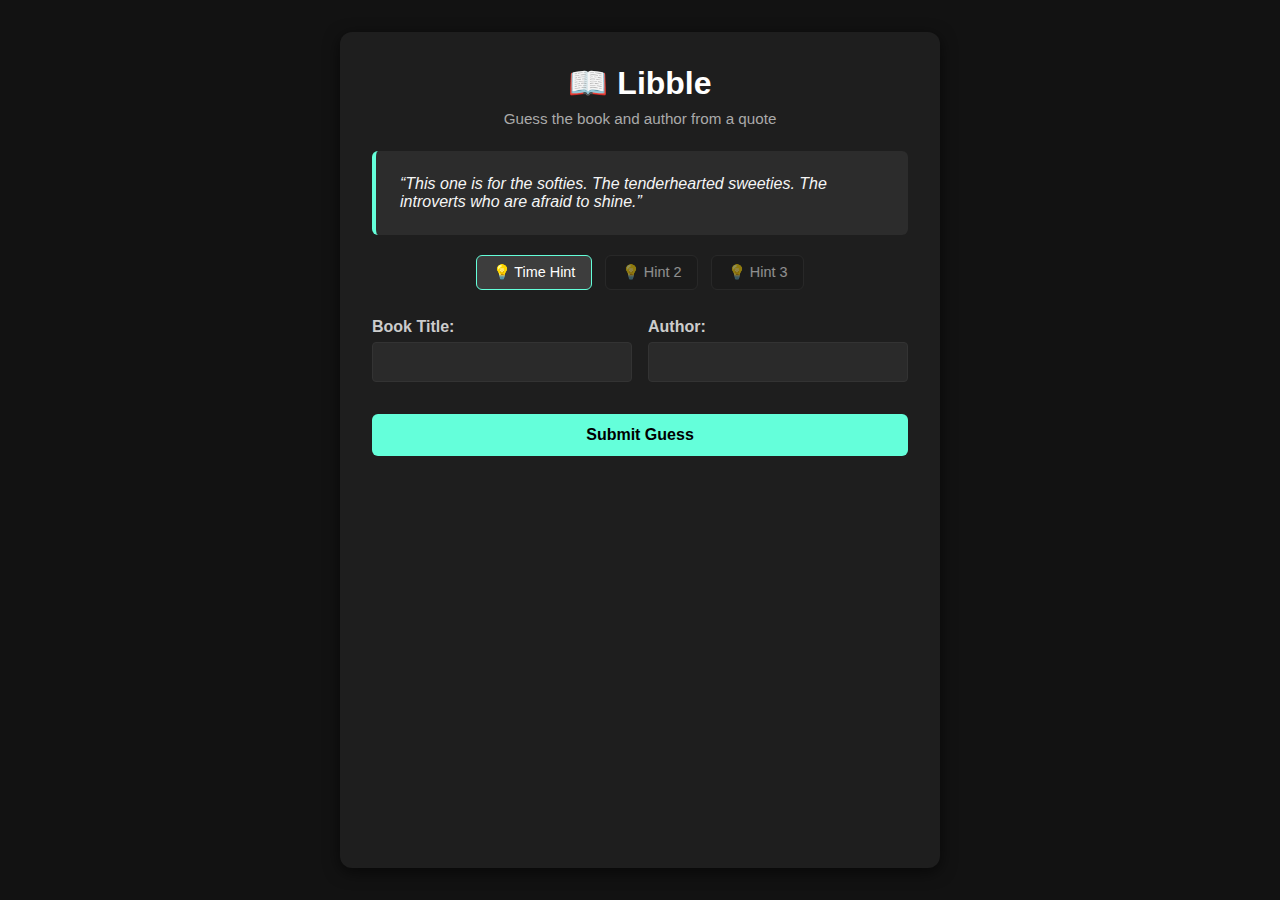
<file: views/index.html>
<!DOCTYPE html>
<html lang="en">
<head>
  <meta charset="UTF-8" />
  <meta name="viewport" content="width=device-width, initial-scale=1.0"/>
  <title>Libble - Quote Guessing Game</title>
  <link rel="stylesheet" href="style.css" />
</head>
<body>
  <div class="container">
    <h1>📖 Libble</h1>
    <p class="subtitle">Guess the book and author from a quote</p>

    <div class="quote-box" id="quoteBox">
      <p id="quote">"It is a truth universally acknowledged..."</p>
    </div>

    <div class="hints-section">
      <button type="button" class="hint-btn" id="timeHintBtn">💡 Time Hint</button>
      <button type="button" class="hint-btn" id="hintBtn2" disabled>💡 Hint 2</button>
      <button type="button" class="hint-btn" id="hintBtn3" disabled>💡 Hint 3</button>
      <div class="hint-display" id="hintDisplay"></div>
    </div>

    <form id="guessForm">
    <div class="input-row">

        <div class="input-group">
          <label for="title">Book Title:</label>
          <input type="text" id="title" name="title" required autocomplete="off" />
          <ul id="titleSuggestions" class="suggestions"></ul>
        </div>

        <div class="input-group">
          <label for="author">Author:</label>
          <input type="text" id="author" name="author" required autocomplete="off" />
          <ul id="authorSuggestions" class="suggestions"></ul>
        </div>

      <button type="submit" class="submit-btn">Submit Guess</button>
    </form>

    <div class="feedback" id="feedbackBox"></div>
  </div>

  <script src="script.js"></script>
</body>
</html>
</file>
<file: views/style.css>
/* Reset and base styles */
* {
  margin: 0;
  padding: 0;
  box-sizing: border-box;
}

body {
  font-family: 'Segoe UI', sans-serif;
  background-color: #121212;
  color: #f5f5f5;
  display: flex;
  justify-content: center;
  padding: 2rem;
  min-height: 100vh;
}

.container {
  max-width: 600px;
  width: 100%;
  background: #1e1e1e;
  padding: 2rem;
  border-radius: 12px;
  box-shadow: 0 4px 16px rgba(0, 0, 0, 0.6);
}

h1 {
  text-align: center;
  margin-bottom: 0.5rem;
  color: #ffffff;
}

.subtitle {
  text-align: center;
  margin-bottom: 1.5rem;
  font-size: 0.95rem;
  color: #aaa;
}

.quote-box {
  background-color: #2c2c2c;
  padding: 1.5rem;
  border-left: 4px solid #64ffda;
  border-radius: 6px;
  font-style: italic;
  margin-bottom: 1rem;
}

.hints-section {
  margin-bottom: 1.5rem;
  text-align: center;
}

.hint-btn {
  padding: 0.5rem 1rem;
  margin: 0.25rem;
  background-color: #3d3d3d;
  color: #fff;
  border: 1px solid #64ffda;
  border-radius: 6px;
  cursor: pointer;
  font-size: 0.9rem;
  transition: all 0.3s ease;
}

.hint-btn:hover:not(:disabled) {
  background-color: #64ffda;
  color: #000;
}

.hint-btn:disabled {
  background-color: #1a1a1a;
  border-color: #333;
  cursor: not-allowed;
  opacity: 0.5;
}

.hint-display {
  display: none;
  margin-top: 0.75rem;
  padding: 0.75rem;
  background-color: #2c2c2c;
  border-left: 4px solid #ffb300;
  border-radius: 6px;
  color: #ffb300;
  font-size: 0.95rem;
}

.input-group {
  position: relative;
  margin-bottom: 1rem;
}

label {
  display: block;
  margin-bottom: 0.4rem;
  font-weight: bold;
  color: #ccc;
}

input[type="text"] {
  width: 100%;
  padding: 0.6rem;
  border: 1px solid #333;
  background-color: #2a2a2a;
  color: #fff;
  border-radius: 4px;
  font-size: 1rem;
}

input[type="text"]::placeholder {
  color: #888;
}

input[type="text"]:disabled {
  background-color: #1a1a1a;
  cursor: not-allowed;
  opacity: 0.6;
}

.submit-btn {
  width: 100%;
  padding: 0.75rem;
  background-color: #64ffda;
  color: #000;
  font-size: 1rem;
  font-weight: bold;
  border: none;
  border-radius: 6px;
  cursor: pointer;
  transition: background 0.3s ease;
}

.submit-btn:hover {
  background-color: #1de9b6;
}

.submit-btn:disabled {
  background-color: #333;
  cursor: not-allowed;
  opacity: 0.5;
}

.feedback {
  margin-top: 1.5rem;
  font-size: 1.1rem;
  text-align: center;
}

/* Feedback styles */
.feedback.success {
  color: #00e676;
}

.feedback.partial {
  color: #ffb300;
}

.feedback.error {
  color: #ef5350;
}

.feedback.warning {
  color: #ff9800;
}

.input-row {
  display: flex;
  gap: 1rem;
  flex-wrap: wrap;
}

.input-row .input-group {
  flex: 1;
  min-width: 200px;
}

.suggestions {
  list-style: none;
  margin-top: 0.3rem;
  background: #2c2c2c;
  border-radius: 4px;
  border: 1px solid #333;
  max-height: 150px;
  overflow-y: auto;
  display: none;
  position: absolute;
  width: 100%;
  z-index: 10;
  padding: 0;
}

.suggestions li {
  padding: 0.5rem 0.75rem;
  cursor: pointer;
  transition: background 0.2s ease;
}

.suggestions li:hover,
.suggestions li.selected {
  background: #3d3d3d;
}
</file>
